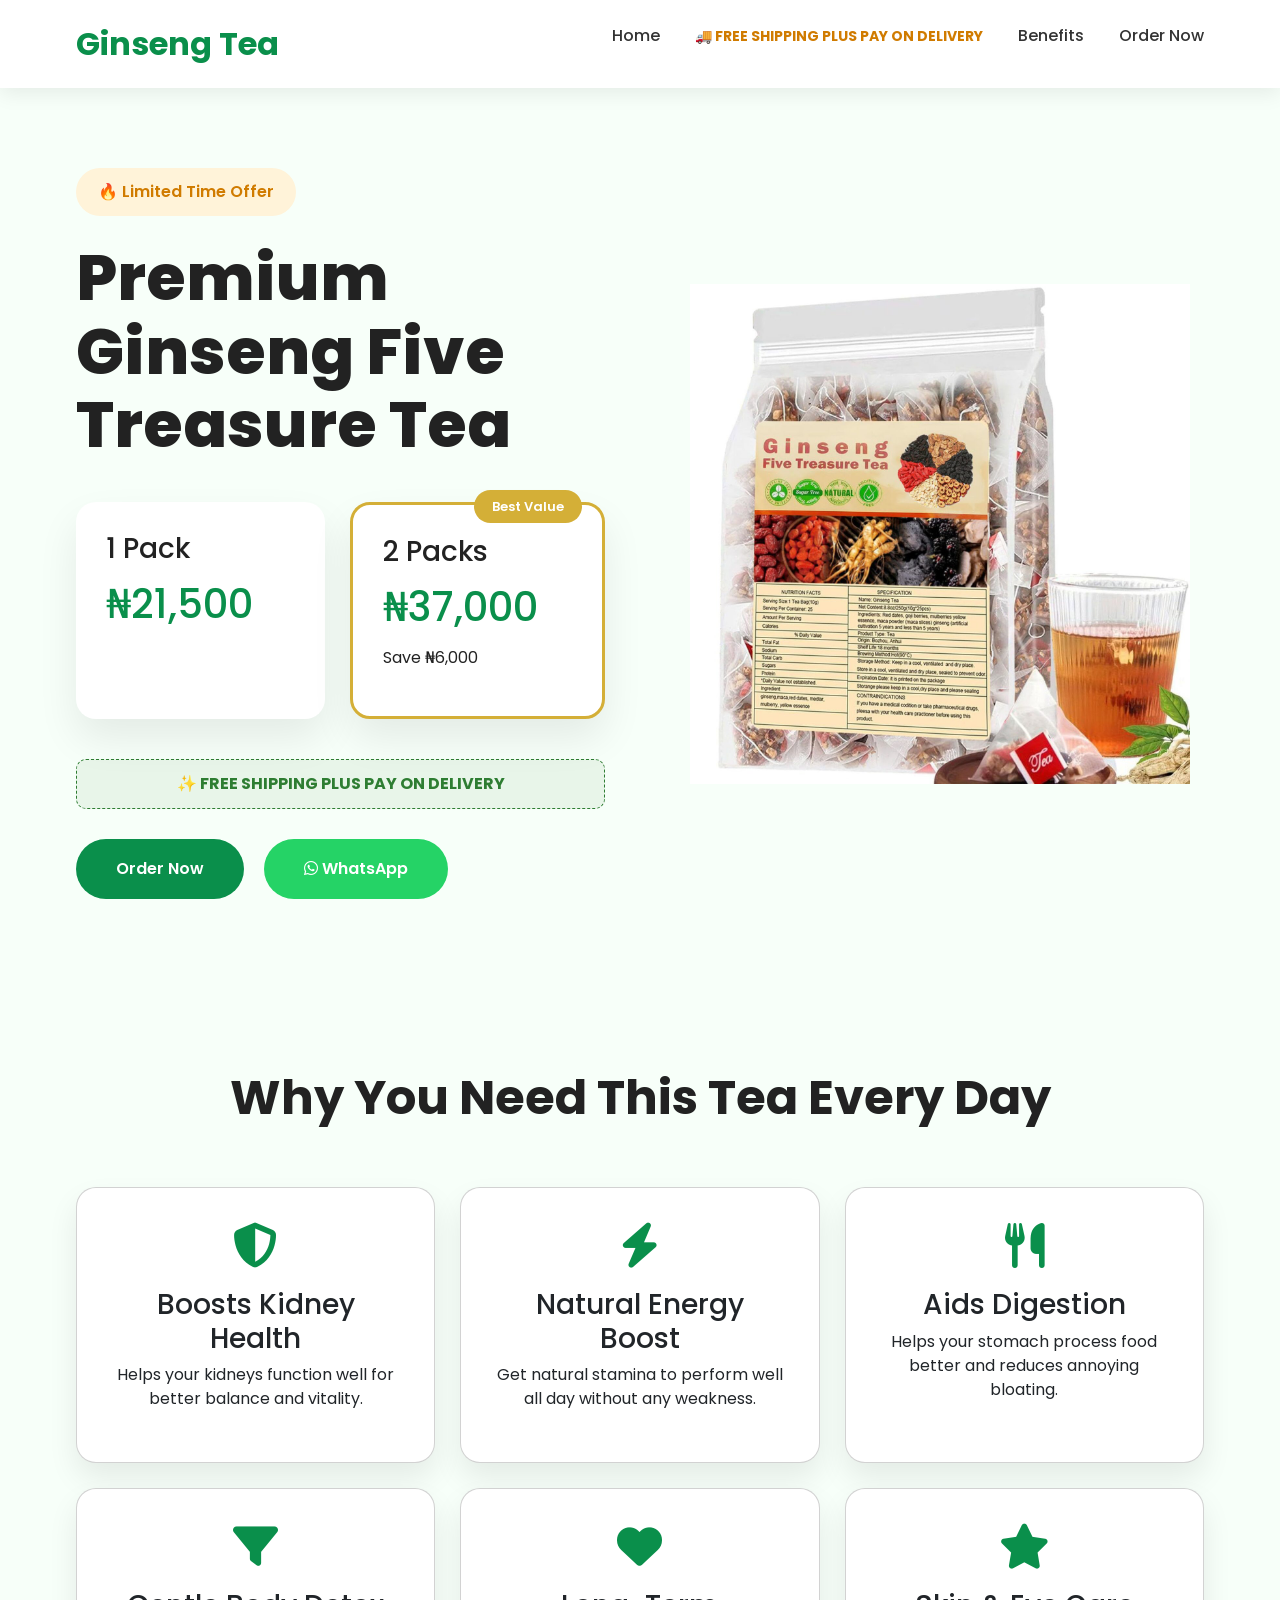
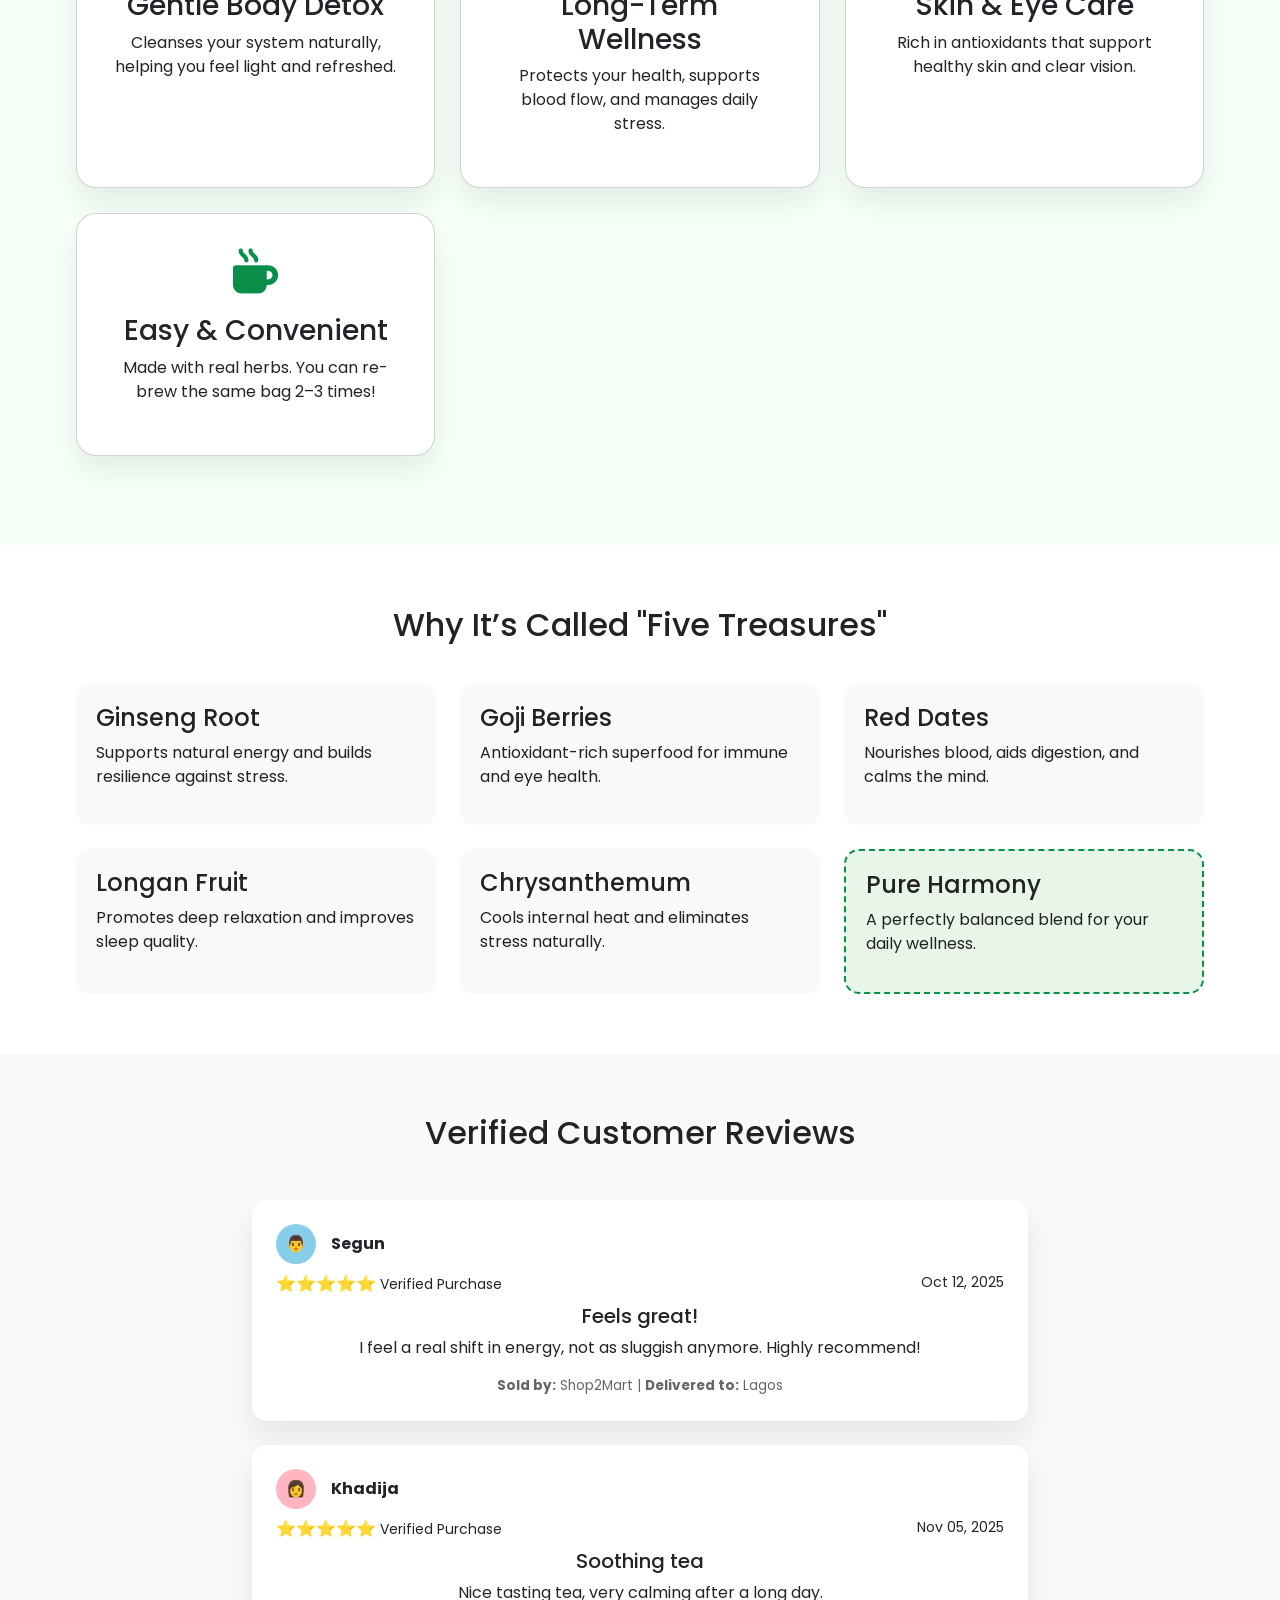
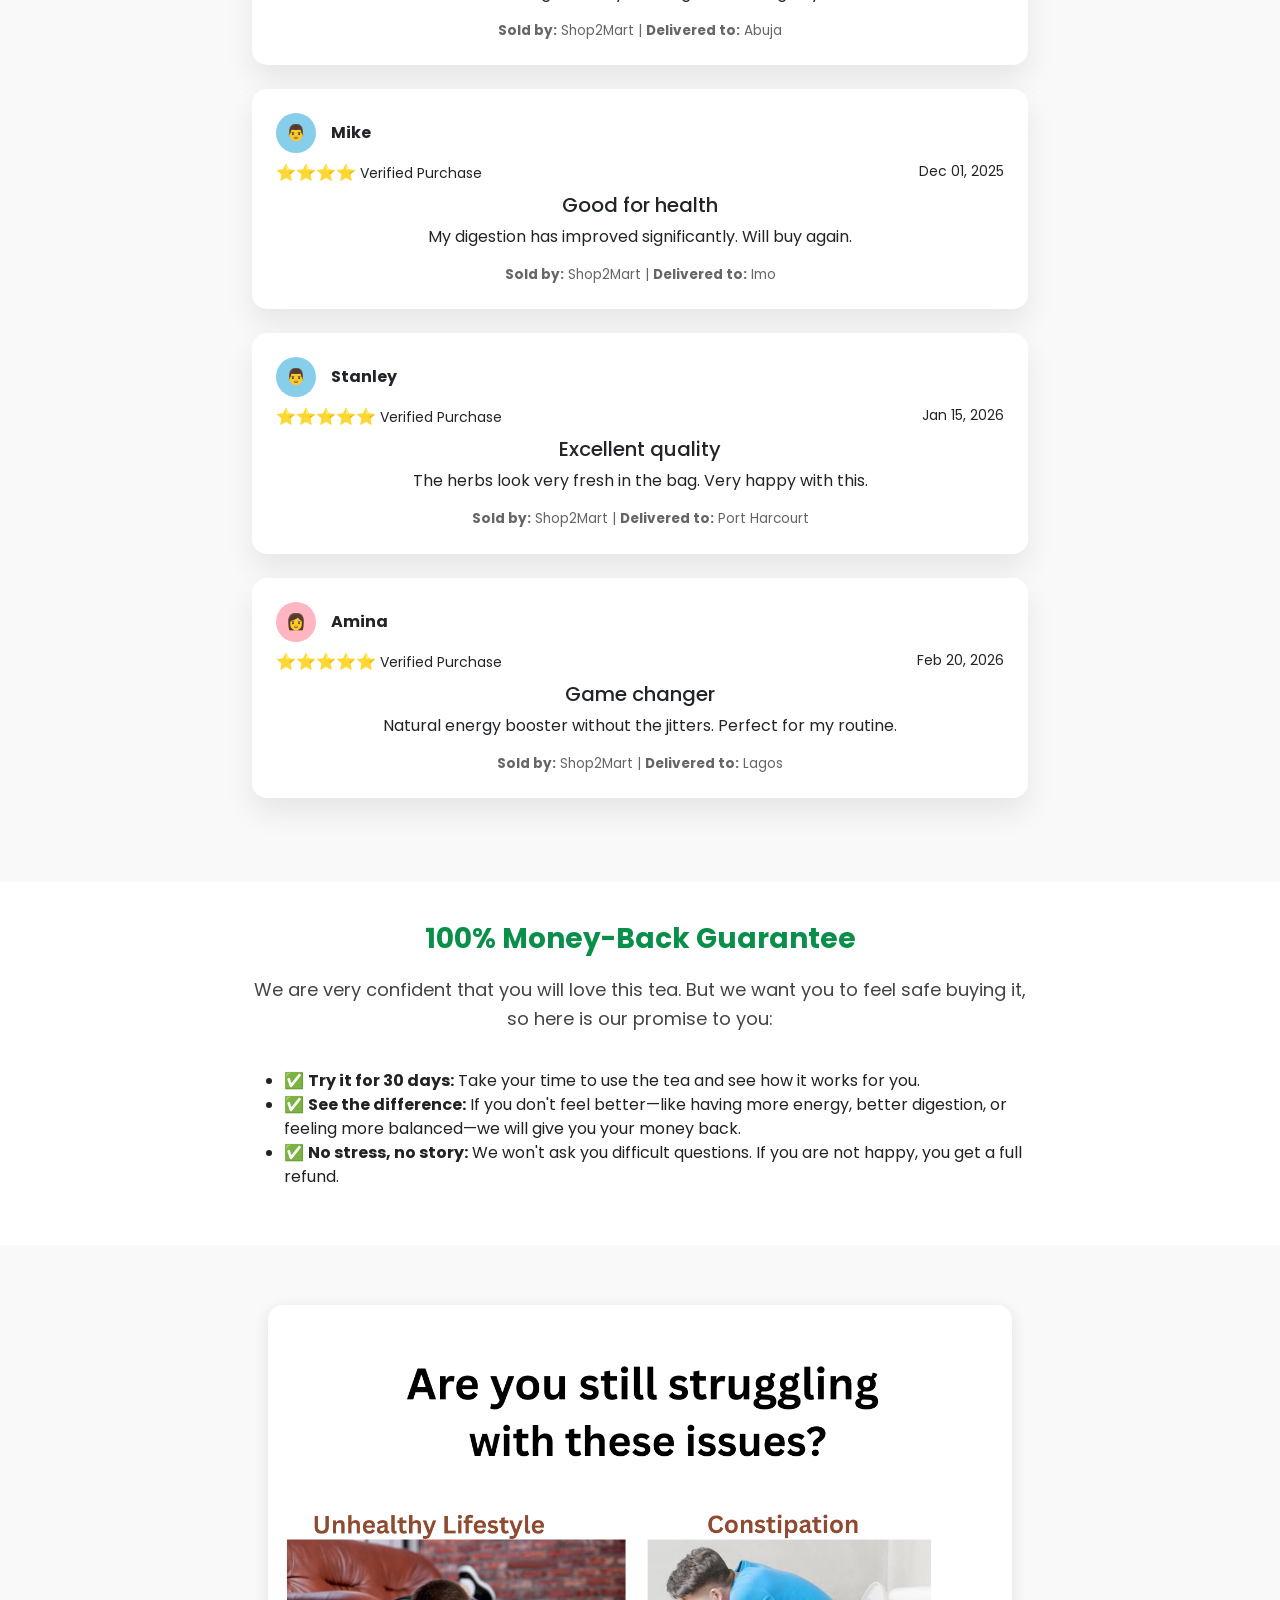
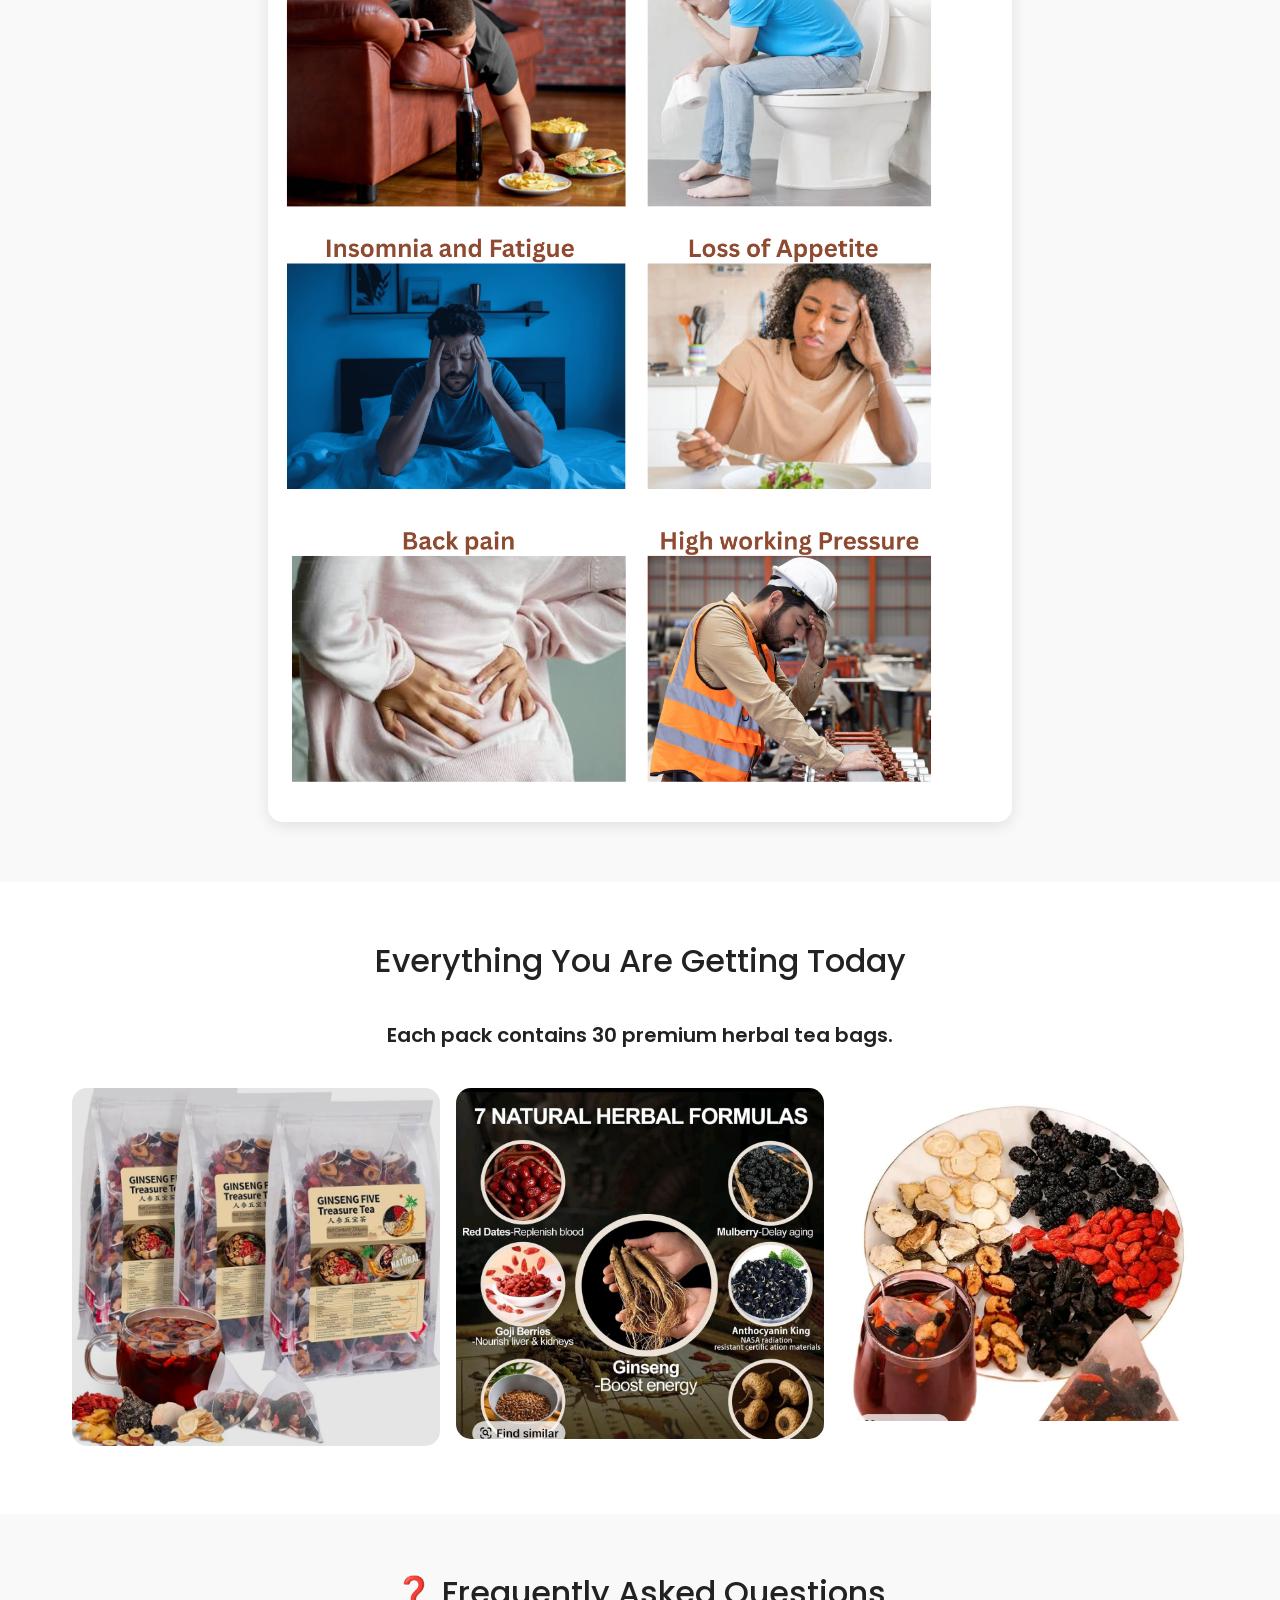
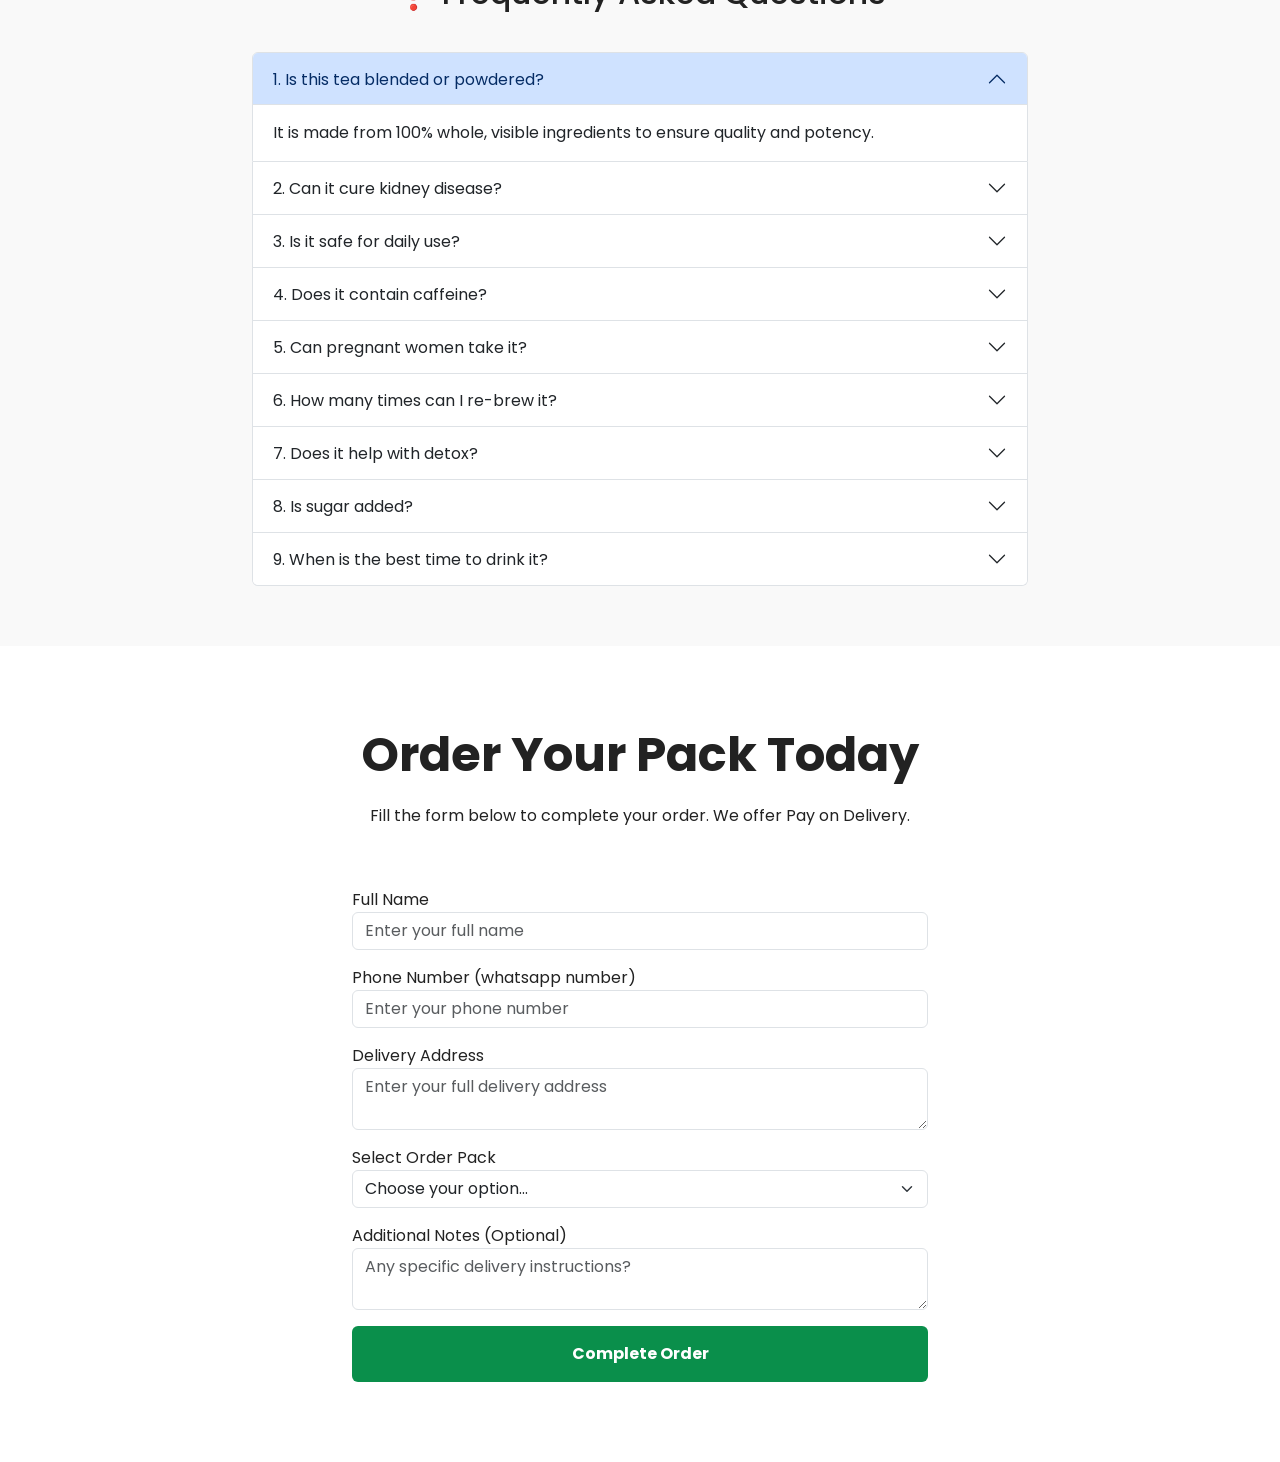
<file: index.html>
<!DOCTYPE html>
<html lang="en">
<head>
    <meta charset="UTF-8">
    <meta name="viewport" content="width=device-width, initial-scale=1.0">
    <title>Ginseng Five Treasure Tea | Daily Wellness</title>
    <link href="https://cdn.jsdelivr.net/npm/bootstrap@5.3.7/dist/css/bootstrap.min.css" rel="stylesheet">
    <link href="https://fonts.googleapis.com/css2?family=Poppins:wght@300;400;500;600;700;800&display=swap" rel="stylesheet">
    <link rel="stylesheet" href="https://cdnjs.cloudflare.com/ajax/libs/font-awesome/6.6.0/css/all.min.css">
    <link rel="stylesheet" href="css/style.css">
    <script src="https://cdn.jsdelivr.net/npm/bootstrap@5.3.7/dist/js/bootstrap.bundle.min.js"></script>

    <!-- Meta Pixel Code -->
    <script>
    !function(f,b,e,v,n,t,s)
    {if(f.fbq)return;n=f.fbq=function(){n.callMethod?
    n.callMethod.apply(n,arguments):n.queue.push(arguments)};
    if(!f._fbq)f._fbq=n;n.push=n;n.loaded=!0;n.version='2.0';
    n.queue=[];t=b.createElement(e);t.async=!0;
    t.src=v;s=b.getElementsByTagName(e)[0];
    s.parentNode.insertBefore(t,s)}(window, document,'script',
    'https://connect.facebook.net/en_US/fbevents.js');
    fbq('init', '4019494565021829');
    fbq('set', 'test_event_code', 'TEST53511');
    fbq('track', 'PageView');
    </script>
    <noscript><img height="1" width="1" style="display:none"
    src="https://www.facebook.com/tr?id=4019494565021829&ev=PageView&noscript=1"
    /></noscript>
    <!-- End Meta Pixel Code -->

    <!-- TikTok Pixel Code Start -->
    <script>
    !function (w, d, t) {
      w.TiktokAnalyticsObject=t;var ttq=w[t]=w[t]||[];ttq.methods=["page","track","identify","instances","debug","on","off","once","ready","alias","group","enableCookie","disableCookie","holdConsent","revokeConsent","grantConsent"],ttq.setAndDefer=function(t,e){t[e]=function(){t.push([e].concat(Array.prototype.slice.call(arguments,0)))}};for(var i=0;i<ttq.methods.length;i++)ttq.setAndDefer(ttq,ttq.methods[i]);ttq.instance=function(t){for(
    var e=ttq._i[t]||[],n=0;n<ttq.methods.length;n++)ttq.setAndDefer(e,ttq.methods[n]);return e},ttq.load=function(e,n){var r="https://analytics.tiktok.com/i18n/pixel/events.js",o=n&&n.partner;ttq._i=ttq._i||{},ttq._i[e]=[],ttq._i[e]._u=r,ttq._t=ttq._t||{},ttq._t[e]=+new Date,ttq._o=ttq._o||{},ttq._o[e]=n||{};n=document.createElement("script")
    ;n.type="text/javascript",n.async=!0,n.src=r+"?sdkid="+e+"&lib="+t;e=document.getElementsByTagName("script")[0];e.parentNode.insertBefore(n,e)};
      ttq.load('D9CLNFBC77U7PB56TC70');
      ttq.page();
    }(window, document, 'ttq');
    </script>
    <!-- TikTok Pixel Code End -->
</head>
<body>

<header>
    <div class="container">
        <nav>
            <a href="#" class="logo">Ginseng Tea</a>
            <ul>
                <li><a href="#">Home</a></li>
                <li class="shipping-nav-item">🚚 FREE SHIPPING PLUS PAY ON DELIVERY</li>
                <li><a href="#benefits">Benefits</a></li>
                <li><a href="#order">Order Now</a></li>
            </ul>
        </nav>
    </div>
</header>

<section class="hero">
    <div class="container">
        <div class="hero-grid">
            <div class="hero-content">
                <div class="offer">🔥 Limited Time Offer</div>
                <h1>Premium Ginseng Five Treasure Tea</h1>
                <div class="price-box">
                    <div class="pack"><h3>1 Pack</h3><h2>₦21,500</h2></div>
                    <div class="pack best"><span>Best Value</span><h3>2 Packs</h3><h2>₦37,000</h2><p>Save ₦6,000</p></div>
                </div>
                <div class="shipping-hero-banner">✨ FREE SHIPPING PLUS PAY ON DELIVERY</div>
                <div class="buttons">
                    <a href="#order">Order Now</a>
                    <a href="https://wa.me/2348067881639"><i class="fab fa-whatsapp"></i> WhatsApp</a>
                </div>
            </div>
            <div class="hero-image">
                <img src="images/ginseng.png" alt="Ginseng Tea">
            </div>
        </div>
    </div>
</section>

<section id="benefits" class="benefits">
    <div class="container">
        <div class="section-title"><h2>Why You Need This Tea Every Day</h2></div>
        <div class="benefit-grid">
            <div class="card"><i class="fas fa-shield-halved"></i><h3>Boosts Kidney Health</h3><p>Helps your kidneys function well for better balance and vitality.</p></div>
            <div class="card"><i class="fas fa-bolt"></i><h3>Natural Energy Boost</h3><p>Get natural stamina to perform well all day without any weakness.</p></div>
            <div class="card"><i class="fas fa-utensils"></i><h3>Aids Digestion</h3><p>Helps your stomach process food better and reduces annoying bloating.</p></div>
            <div class="card"><i class="fas fa-filter"></i><h3>Gentle Body Detox</h3><p>Cleanses your system naturally, helping you feel light and refreshed.</p></div>
            <div class="card"><i class="fas fa-heart"></i><h3>Long-Term Wellness</h3><p>Protects your health, supports blood flow, and manages daily stress.</p></div>
            <div class="card"><i class="fas fa-star"></i><h3>Skin & Eye Care</h3><p>Rich in antioxidants that support healthy skin and clear vision.</p></div>
            <div class="card"><i class="fas fa-mug-hot"></i><h3>Easy & Convenient</h3><p>Made with real herbs. You can re-brew the same bag 2–3 times!</p></div>
        </div>
    </div>
</section>

<section style="padding: 60px 0; background: #fff;">
    <div class="container">
        <h2 class="text-center" style="margin-bottom: 40px;">Why It’s Called "Five Treasures"</h2>
        <div class="row g-4">
            <div class="col-md-4"><div style="background: #f9f9f9; padding: 20px; border-radius: 15px; height: 100%;"><h4>Ginseng Root</h4><p>Supports natural energy and builds resilience against stress.</p></div></div>
            <div class="col-md-4"><div style="background: #f9f9f9; padding: 20px; border-radius: 15px; height: 100%;"><h4>Goji Berries</h4><p>Antioxidant-rich superfood for immune and eye health.</p></div></div>
            <div class="col-md-4"><div style="background: #f9f9f9; padding: 20px; border-radius: 15px; height: 100%;"><h4>Red Dates</h4><p>Nourishes blood, aids digestion, and calms the mind.</p></div></div>
            <div class="col-md-4"><div style="background: #f9f9f9; padding: 20px; border-radius: 15px; height: 100%;"><h4>Longan Fruit</h4><p>Promotes deep relaxation and improves sleep quality.</p></div></div>
            <div class="col-md-4"><div style="background: #f9f9f9; padding: 20px; border-radius: 15px; height: 100%;"><h4>Chrysanthemum</h4><p>Cools internal heat and eliminates stress naturally.</p></div></div>
            <div class="col-md-4"><div style="background: #e8f5e9; padding: 20px; border-radius: 15px; height: 100%; border: 2px dashed #0A8F4B;"><h4>Pure Harmony</h4><p>A perfectly balanced blend for your daily wellness.</p></div></div>
        </div>
    </div>
</section>

<section style="padding: 60px 0; background: #f9f9f9;">
    <div class="container" style="max-width: 800px;">
        <h2 class="text-center mb-5">Verified Customer Reviews</h2>
        <div class="card mb-4 p-4" style="border:none; border-radius: 15px;">
            <div class="d-flex align-items-center mb-2">
                <div style="width: 40px; height: 40px; background: #87CEEB; border-radius: 50%; display: flex; align-items: center; justify-content: center; margin-right: 15px; color: white; font-weight: bold;">👨</div>
                <strong>Segun</strong>
            </div>
            <div class="d-flex justify-content-between">
                <div><strong>⭐⭐⭐⭐⭐</strong> <small>Verified Purchase</small></div>
                <small>Oct 12, 2025</small>
            </div>
            <h5 class="mt-2">Feels great!</h5>
            <p>I feel a real shift in energy, not as sluggish anymore. Highly recommend!</p>
            <div style="font-size: 0.85rem; color: #666;"><strong>Sold by:</strong> Shop2Mart | <strong>Delivered to:</strong> Lagos</div>
        </div>
        <div class="card mb-4 p-4" style="border:none; border-radius: 15px;">
            <div class="d-flex align-items-center mb-2">
                <div style="width: 40px; height: 40px; background: #FFB6C1; border-radius: 50%; display: flex; align-items: center; justify-content: center; margin-right: 15px; color: white; font-weight: bold;">👩</div>
                <strong>Khadija</strong>
            </div>
            <div class="d-flex justify-content-between">
                <div><strong>⭐⭐⭐⭐⭐</strong> <small>Verified Purchase</small></div>
                <small>Nov 05, 2025</small>
            </div>
            <h5 class="mt-2">Soothing tea</h5>
            <p>Nice tasting tea, very calming after a long day.</p>
            <div style="font-size: 0.85rem; color: #666;"><strong>Sold by:</strong> Shop2Mart | <strong>Delivered to:</strong> Abuja</div>
        </div>
        <div class="card mb-4 p-4" style="border:none; border-radius: 15px;">
            <div class="d-flex align-items-center mb-2">
                <div style="width: 40px; height: 40px; background: #87CEEB; border-radius: 50%; display: flex; align-items: center; justify-content: center; margin-right: 15px; color: white; font-weight: bold;">👨</div>
                <strong>Mike</strong>
            </div>
            <div class="d-flex justify-content-between">
                <div><strong>⭐⭐⭐⭐</strong> <small>Verified Purchase</small></div>
                <small>Dec 01, 2025</small>
            </div>
            <h5 class="mt-2">Good for health</h5>
            <p>My digestion has improved significantly. Will buy again.</p>
            <div style="font-size: 0.85rem; color: #666;"><strong>Sold by:</strong> Shop2Mart | <strong>Delivered to:</strong> Imo</div>
        </div>
        <div class="card mb-4 p-4" style="border:none; border-radius: 15px;">
            <div class="d-flex align-items-center mb-2">
                <div style="width: 40px; height: 40px; background: #87CEEB; border-radius: 50%; display: flex; align-items: center; justify-content: center; margin-right: 15px; color: white; font-weight: bold;">👨</div>
                <strong>Stanley</strong>
            </div>
            <div class="d-flex justify-content-between">
                <div><strong>⭐⭐⭐⭐⭐</strong> <small>Verified Purchase</small></div>
                <small>Jan 15, 2026</small>
            </div>
            <h5 class="mt-2">Excellent quality</h5>
            <p>The herbs look very fresh in the bag. Very happy with this.</p>
            <div style="font-size: 0.85rem; color: #666;"><strong>Sold by:</strong> Shop2Mart | <strong>Delivered to:</strong> Port Harcourt</div>
        </div>
        <div class="card mb-4 p-4" style="border:none; border-radius: 15px;">
            <div class="d-flex align-items-center mb-2">
                <div style="width: 40px; height: 40px; background: #FFB6C1; border-radius: 50%; display: flex; align-items: center; justify-content: center; margin-right: 15px; color: white; font-weight: bold;">👩</div>
                <strong>Amina</strong>
            </div>
            <div class="d-flex justify-content-between">
                <div><strong>⭐⭐⭐⭐⭐</strong> <small>Verified Purchase</small></div>
                <small>Feb 20, 2026</small>
            </div>
            <h5 class="mt-2">Game changer</h5>
            <p>Natural energy booster without the jitters. Perfect for my routine.</p>
            <div style="font-size: 0.85rem; color: #666;"><strong>Sold by:</strong> Shop2Mart | <strong>Delivered to:</strong> Lagos</div>
        </div>
    </div>
</section>

<section class="guarantee-section" style="padding: 40px 0; text-align: center; background: #fff;">
    <div class="container" style="max-width: 800px;">
        <h3 style="color: #0A8F4B; font-weight: 700; margin-bottom: 20px;">100% Money-Back Guarantee</h3>
        <p style="font-size: 18px; color: #444; line-height: 1.6;">
            We are very confident that you will love this tea. But we want you to feel safe buying it, so here is our promise to you:
        </p>
        <ul style="text-align: left; display: inline-block; margin-top: 20px;">
            <li>✅ <strong>Try it for 30 days:</strong> Take your time to use the tea and see how it works for you.</li>
            <li>✅ <strong>See the difference:</strong> If you don't feel better—like having more energy, better digestion, or feeling more balanced—we will give you your money back.</li>
            <li>✅ <strong>No stress, no story:</strong> We won't ask you difficult questions. If you are not happy, you get a full refund.</li>
        </ul>
    </div>
</section> 

<section style="padding: 60px 0; background: #f9f9f9; text-align: center;">
    <div class="container">
        <div class="row justify-content-center">
            <div class="col-md-8">
                <img src="images/giseng6.png" alt="Struggling with issues" style="width:100%; border-radius:15px; box-shadow: 0 4px 15px rgba(0,0,0,0.1);">
            </div>
        </div>
    </div>
</section>

<section style="padding: 60px 0; background: #fff; text-align: center;">
    <div class="container">
        <h2 style="margin-bottom: 40px;">Everything You Are Getting Today</h2>
        <p style="font-size: 20px; font-weight: 600; margin-bottom: 30px;">Each pack contains 30 premium herbal tea bags.</p>
        <div class="row">
            <div class="col-md-4 p-2"><img src="images/ginseng3.png" alt="Tea Package 1" style="width:100%; border-radius:15px;"></div>
            <div class="col-md-4 p-2"><img src="images/giseng4.png" alt="Tea Package 2" style="width:100%; border-radius:15px;"></div>
            <div class="col-md-4 p-2"><img src="images/giseng5.png" alt="Tea Package 3" style="width:100%; border-radius:15px;"></div>
        </div>
    </div>
</section>

<section style="padding: 60px 0; background: #f9f9f9;">
    <div class="container" style="max-width: 800px;">
        <h2 class="text-center" style="margin-bottom: 40px;">❓ Frequently Asked Questions</h2>
        <div class="accordion" id="faqAccordion">
            <div class="accordion-item"><h2 class="accordion-header"><button class="accordion-button" type="button" data-bs-toggle="collapse" data-bs-target="#q1">1. Is this tea blended or powdered?</button></h2><div id="q1" class="accordion-collapse collapse show" data-bs-parent="#faqAccordion"><div class="accordion-body">It is made from 100% whole, visible ingredients to ensure quality and potency.</div></div></div>
            <div class="accordion-item"><h2 class="accordion-header"><button class="accordion-button collapsed" type="button" data-bs-toggle="collapse" data-bs-target="#q2">2. Can it cure kidney disease?</button></h2><div id="q2" class="accordion-collapse collapse" data-bs-parent="#faqAccordion"><div class="accordion-body">This tea is a natural wellness supplement to support healthy kidney function. It is not a cure for medical conditions. Please consult your doctor for medical concerns.</div></div></div>
            <div class="accordion-item"><h2 class="accordion-header"><button class="accordion-button collapsed" type="button" data-bs-toggle="collapse" data-bs-target="#q3">3. Is it safe for daily use?</button></h2><div id="q3" class="accordion-collapse collapse" data-bs-parent="#faqAccordion"><div class="accordion-body">Yes, it is formulated with natural herbs and is safe for daily consumption as part of a healthy routine.</div></div></div>
            <div class="accordion-item"><h2 class="accordion-header"><button class="accordion-button collapsed" type="button" data-bs-toggle="collapse" data-bs-target="#q4">4. Does it contain caffeine?</button></h2><div id="q4" class="accordion-collapse collapse" data-bs-parent="#faqAccordion"><div class="accordion-body">No, this is a 100% natural herbal blend and contains zero caffeine.</div></div></div>
            <div class="accordion-item"><h2 class="accordion-header"><button class="accordion-button collapsed" type="button" data-bs-toggle="collapse" data-bs-target="#q5">5. Can pregnant women take it?</button></h2><div id="q5" class="accordion-collapse collapse" data-bs-parent="#faqAccordion"><div class="accordion-body">Please consult your healthcare professional before use if you are pregnant or nursing.</div></div></div>
            <div class="accordion-item"><h2 class="accordion-header"><button class="accordion-button collapsed" type="button" data-bs-toggle="collapse" data-bs-target="#q6">6. How many times can I re-brew it?</button></h2><div id="q6" class="accordion-collapse collapse" data-bs-parent="#faqAccordion"><div class="accordion-body">You can comfortably re-brew the same tea bag 2–3 times per serving.</div></div></div>
            <div class="accordion-item"><h2 class="accordion-header"><button class="accordion-button collapsed" type="button" data-bs-toggle="collapse" data-bs-target="#q7">7. Does it help with detox?</button></h2><div id="q7" class="accordion-collapse collapse" data-bs-parent="#faqAccordion"><div class="accordion-body">Yes, the herbs in this blend support natural body detox pathways and help you feel refreshed.</div></div></div>
            <div class="accordion-item"><h2 class="accordion-header"><button class="accordion-button collapsed" type="button" data-bs-toggle="collapse" data-bs-target="#q8">8. Is sugar added?</button></h2><div id="q8" class="accordion-collapse collapse" data-bs-parent="#faqAccordion"><div class="accordion-body">No sugar or artificial sweeteners are added. It has a natural, mild, and pleasant taste.</div></div></div>
            <div class="accordion-item"><h2 class="accordion-header"><button class="accordion-button collapsed" type="button" data-bs-toggle="collapse" data-bs-target="#q9">9. When is the best time to drink it?</button></h2><div id="q9" class="accordion-collapse collapse" data-bs-parent="#faqAccordion"><div class="accordion-body">The best time to enjoy it is in the morning or afternoon.</div></div></div>
        </div>
    </div>
</section>

<section id="order" class="order-section" style="padding: 80px 0; background: #fff;">
    <div class="container" style="max-width: 600px;">
        <div class="section-title text-center">
            <h2 style="margin-bottom: 20px;">Order Your Pack Today</h2>
            <p>Fill the form below to complete your order. We offer Pay on Delivery.</p>
        </div>
        
        <form id="orderForm" action="https://api.web3forms.com/submit" method="POST">
            <input type="hidden" name="access_key" value="7264bb7e-6a35-4176-93c0-fab304210602">
            <input type="hidden" name="redirect" value="https://www.shop2mart.online/success.html"> 

            <div class="mb-3">
                <label>Full Name</label>
                <input type="text" name="name" class="form-control" placeholder="Enter your full name" required>
            </div>
            
            <div class="mb-3">
                <label>Phone Number (whatsapp number)</label>
                <input type="text" name="phone" class="form-control" placeholder="Enter your phone number" required>
            </div>

            <div class="mb-3">
                <label>Delivery Address</label>
                <textarea name="address" class="form-control" rows="2" placeholder="Enter your full delivery address" required></textarea>
            </div>

            <div class="mb-3">
                <label>Select Order Pack</label>
                <select id="order_pack" name="order_pack" class="form-select" required>
                    <option value="" disabled selected>Choose your option...</option>
                    <option value="1 Pack - ₦21,500">1 Pack - ₦21,500</option>
                    <option value="2 Packs - ₦37,000 (Best Value)">2 Packs - ₦37,000 (Best Value)</option>
                </select>
            </div>

            <div class="mb-3">
                <label>Additional Notes (Optional)</label>
                <textarea name="message" class="form-control" rows="2" placeholder="Any specific delivery instructions?"></textarea>
            </div>

            <input type="checkbox" name="botcheck" class="hidden" style="display: none;">
            <button type="submit" class="btn btn-primary w-100 p-3" style="background-color: #0A8F4B; border: none; font-weight: 700;">Complete Order</button>
        </form>
    </div>
</section>
<script>
document.getElementById("orderForm").addEventListener("submit", function (e) {
    // 1. Stop the form from submitting immediately
    e.preventDefault();

    // 2. Capture data
    const name = document.querySelector('input[name="name"]').value;
    const phone = document.querySelector('input[name="phone"]').value;
    const selectedPack = document.getElementById("order_pack").value;
    
    let price = selectedPack.includes("2 Packs") ? 37000 : 21500;
    let quantity = selectedPack.includes("2 Packs") ? 2 : 1;

    // Clean phone number to E.164 format (+234...)
    let cleanedPhone = phone.replace(/[^0-9]/g, '');
    if (cleanedPhone.startsWith('0')) {
        cleanedPhone = '+234' + cleanedPhone.substring(1);
    } else if (!cleanedPhone.startsWith('+')) {
        cleanedPhone = '+' + cleanedPhone;
    }

    // 3. TikTok Advanced Matching & Tracking
    if (typeof ttq !== 'undefined') {
        ttq.identify({
            "phone_number": cleanedPhone
        });
        ttq.track('InitiateCheckout', {
            "contents": [{
                "content_id": "ginseng-five-treasure-tea",
                "content_type": "product",
                "content_name": "Ginseng Five Treasure Tea",
                "quantity": parseInt(quantity),
                "price": parseFloat(price)
            }],
            "value": parseFloat(price),
            "currency": "NGN"
        });
    }

    // 4. Meta Pixel Tracking
    if (typeof fbq !== 'undefined') {
        fbq('track', 'InitiateCheckout', {
            value: parseFloat(price),
            currency: 'NGN',
            content_name: 'Ginseng Five Treasure Tea',
            content_type: 'product',
            content_ids: ['ginseng-five-treasure-tea'],
            num_items: parseInt(quantity)
        });
    }

    // 5. Submit the form after a short delay
    setTimeout(() => {
        e.target.submit();
    }, 500);
});
</script>
</body>
</html>
</file>
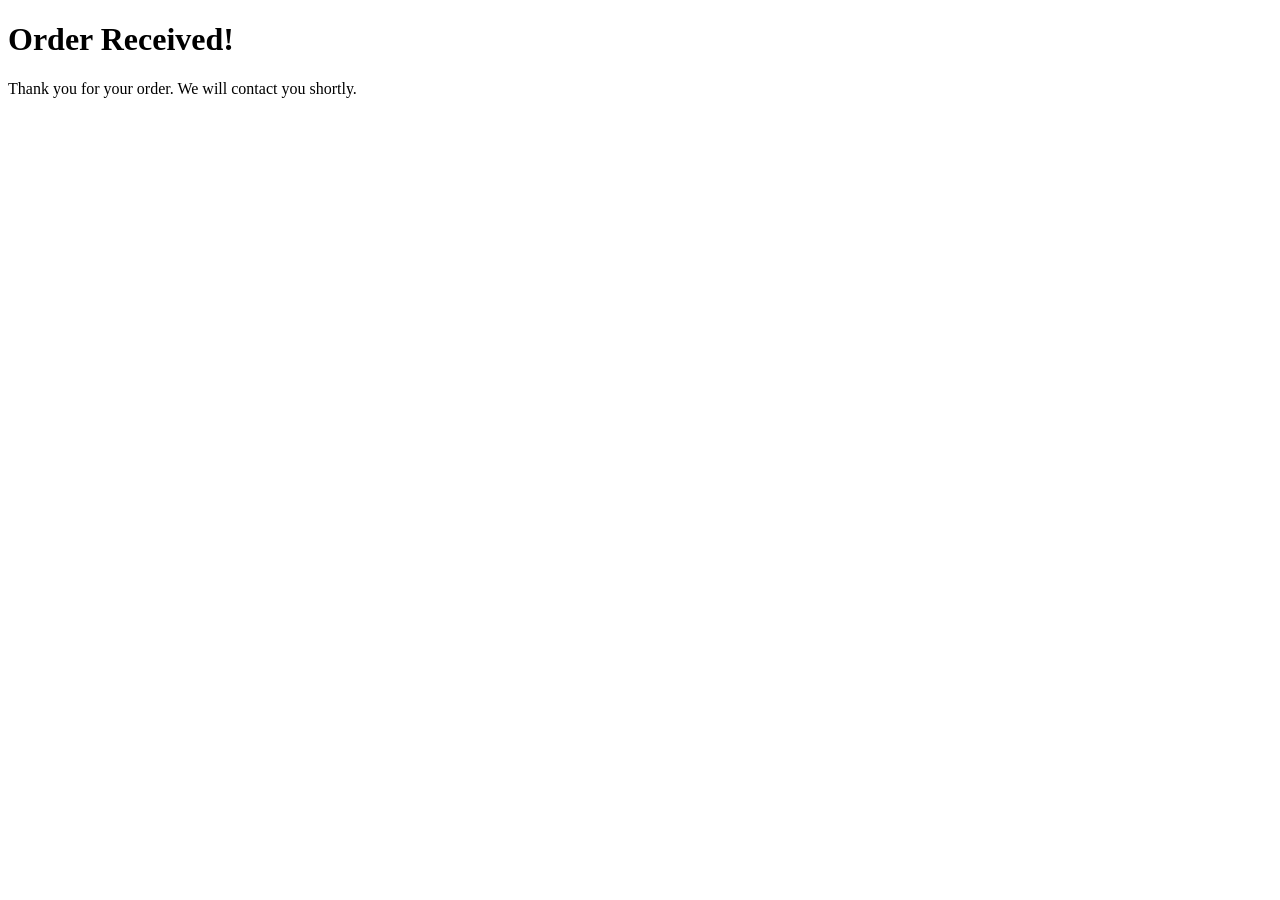
<file: success.html>
<!DOCTYPE html>
<html lang="en">
<head>
    <meta charset="UTF-8">
    <title>Order Successful</title>

    <!-- Meta Pixel Code -->
    <script>
    !function(f,b,e,v,n,t,s)
    {if(f.fbq)return;n=f.fbq=function(){n.callMethod?
    n.callMethod.apply(n,arguments):n.queue.push(arguments)};
    if(!f._fbq)f._fbq=n;n.push=n;n.loaded=!0;n.version='2.0';
    n.queue=[];t=b.createElement(e);t.async=!0;
    t.src=v;s=b.getElementsByTagName(e)[0];
    s.parentNode.insertBefore(t,s)}(window, document,'script',
    'https://connect.facebook.net/en_US/fbevents.js');
    fbq('init', '4019494565021829');
    fbq('set', 'test_event_code', 'TEST53511');
    fbq('track', 'PageView');
    fbq('track', 'Purchase', {
        value: 0, currency: 'NGN', content_name: 'Ginseng Five Treasure Tea',
        content_type: 'product', content_ids: ['ginseng-five-treasure-tea']
    });
    </script>
    <noscript><img height="1" width="1" style="display:none"
    src="https://www.facebook.com/tr?id=4019494565021829&ev=PageView&noscript=1"
    /></noscript>
    <!-- End Meta Pixel Code -->

    <!-- TikTok Pixel Base Code -->
    <script>
    !function (w, d, t) {
      w.TiktokAnalyticsObject=t;var ttq=w[t]=w[t]||[];ttq.methods=["page","track","identify","instances","debug","on","off","once","ready","alias","group","enableCookie","disableCookie","holdConsent","revokeConsent","grantConsent"];ttq.setAndDefer=function(t,e){t[e]=function(){t.push([e].concat(Array.prototype.slice.call(arguments,0)))}};for(var i=0;i<ttq.methods.length;i++)ttq.setAndDefer(ttq,ttq.methods[i]);ttq.instance=function(t){for(
      var e=ttq._i[t]||[],n=0;n<ttq.methods.length;n++)ttq.setAndDefer(e,ttq.methods[n]);return e},ttq.load=function(e,n){var r="https://analytics.tiktok.com/i18n/pixel/events.js",o=n&&n.partner;ttq._i=ttq._i||{},ttq._i[e]=[],ttq._i[e]._u=r,ttq._t=ttq._t||{},ttq._t[e]=+new Date,ttq._o=ttq._o||{},ttq._o[e]=n||{};n=document.createElement("script")
      ;n.type="text/javascript",n.async=!0,n.src=r+"?sdkid="+e+"&lib="+t;e=document.getElementsByTagName("script")[0];e.parentNode.insertBefore(n,e)};
      ttq.load('D9CLNFBC77U7PB56TC70');
      ttq.page();
    }(window, document, 'ttq');
    </script>
    
    <!-- Optimized Track the Purchase event -->
    <script>
        window.onload = function() {
            setTimeout(function() {
                // TikTok Purchase Tracking
                if (typeof ttq !== 'undefined') {
                    ttq.track('CompletePayment', {
                        content_name: 'Ginseng Five Treasure Tea',
                        content_type: 'product',
                        content_id: 'ginseng-five-treasure-tea',
                        currency: 'NGN',
                        value: 0,
                        quantity: 1
                    });
                    console.log("TikTok CompletePayment event fired!");
                }
            }, 500);
        };
    </script>
</head>
<body>
    <h1>Order Received!</h1>
    <p>Thank you for your order. We will contact you shortly.</p>
</body>
</html>
</file>
<file: css/style.css>
/* ===========================
GREENLIFE CSS
=========================== */

* {
    margin: 0;
    padding: 0;
    box-sizing: border-box;
}

html {
    scroll-behavior: smooth;
}

body {
    font-family: 'Poppins', sans-serif;
    background: #f7fff9;
    color: #222;
    overflow-x: hidden;
    width: 100%;
}

img {
    max-width: 100%;
    height: auto;
    display: block;
}

.container {
    width: 90%;
    max-width: 1200px;
    margin: auto;
}

a {
    text-decoration: none;
}

/* ===========================
HEADER
=========================== */

header {
    background: #fff;
    position: sticky;
    top: 0;
    z-index: 1000;
    box-shadow: 0 5px 20px rgba(0,0,0,.08);
}

nav {
    display: flex;
    justify-content: space-between;
    align-items: center;
    padding: 20px 0;
}

.logo {
    font-size: 2rem;
    font-weight: 700;
    color: #0A8F4B;
}

nav ul {
    display: flex;
    align-items: center;
    gap: 35px;
    list-style: none;
}

nav ul li a {
    font-weight: 500;
    color: #333;
    transition: .3s;
}

nav ul li a:hover {
    color: #0A8F4B;
}

.nav-btn {
    background: #0A8F4B;
    color: #fff !important;
    padding: 14px 28px;
    border-radius: 40px;
}

.shipping-nav-item {
    color: #d07b00;
    font-weight: 700;
    font-size: 14px;
}

/* ===========================
HERO
=========================== */

.hero {
    padding: 80px 0;
}

.hero-grid {
    display: grid;
    grid-template-columns: 1fr 1fr;
    align-items: center;
    gap: 70px;
}

.offer {
    display: inline-block;
    background: #fff3d9;
    color: #d07b00;
    padding: 12px 22px;
    border-radius: 30px;
    font-weight: 600;
    margin-bottom: 25px;
}

.hero h1 {
    font-size: 4rem;
    font-weight: 800;
    line-height: 1.15;
    margin-bottom: 20px;
}

.price-box {
    display: flex;
    gap: 25px;
    margin: 40px 0;
    flex-wrap: wrap;
}

.pack {
    background: #fff;
    padding: 30px;
    border-radius: 20px;
    box-shadow: 0 20px 40px rgba(0,0,0,.08);
    flex: 1;
    min-width: 220px;
}

.pack h2 {
    font-size: 2.5rem;
    color: #0A8F4B;
    margin: 15px 0;
}

.best {
    border: 3px solid #D4AF37;
    position: relative;
}

.best span {
    position: absolute;
    top: -15px;
    right: 20px;
    background: #D4AF37;
    color: #fff;
    padding: 7px 18px;
    border-radius: 30px;
    font-size: 13px;
    font-weight: 600;
}

.shipping-hero-banner {
    background: #e8f5e9;
    color: #2e7d32;
    padding: 12px;
    border-radius: 10px;
    margin: 15px 0;
    font-weight: 700;
    text-align: center;
    border: 1px dashed #2e7d32;
}

.buttons {
    display: flex;
    gap: 20px;
    margin-top: 30px;
    flex-wrap: wrap;
}

.buttons a:first-child {
    background: #0A8F4B;
    color: #fff;
    padding: 18px 40px;
    border-radius: 40px;
    font-weight: 600;
}

.buttons a:last-child {
    background: #25D366;
    color: #fff;
    padding: 18px 40px;
    border-radius: 40px;
    font-weight: 600;
}

.hero-image {
    display: flex;
    justify-content: center;
}

.hero-image img {
    max-width: 500px;
    width: 100%;
    animation: float 4s ease-in-out infinite;
}

@keyframes float {
    0% { transform: translateY(0); }
    50% { transform: translateY(-18px); }
    100% { transform: translateY(0); }
}

/* ===========================
BENEFITS
=========================== */

.benefits {
    padding: 90px 0;
}

.section-title {
    text-align: center;
    margin-bottom: 60px;
}

.section-title h2 {
    font-size: 3rem;
    font-weight: 700;
}

.benefit-grid {
    display: grid;
    grid-template-columns: repeat(3, 1fr);
    gap: 25px;
}

.card {
    background: #fff;
    padding: 35px;
    border-radius: 20px;
    text-align: center;
    box-shadow: 0 15px 30px rgba(0,0,0,.08);
    transition: .4s;
}

.card:hover {
    transform: translateY(-10px);
}

.card i {
    font-size: 45px;
    color: #0A8F4B;
    margin-bottom: 20px;
}

/* ===========================
REVIEWS & GUARANTEE
=========================== */

#reviews .card {
    border: none;
    height: 100%;
}

.guarantee-section {
    padding: 40px 0;
    text-align: center;
    background: #fff;
}

/* ===========================
RESPONSIVE LAYOUTS
=========================== */

@media(max-width: 992px) {
    .hero-grid { 
        grid-template-columns: 1fr; 
        text-align: center; 
    }
    .hero-image { 
        order: -1; 
        margin-bottom: 40px; 
    }
    .benefit-grid { 
        grid-template-columns: repeat(2, 1fr); 
    }
    nav { 
        flex-direction: column; 
        gap: 15px; 
    }
}

@media(max-width: 768px) {
    .hero {
        padding: 40px 0;
    }
    .hero h1 { 
        font-size: 2.6rem; 
    }
    .benefit-grid { 
        grid-template-columns: 1fr; 
    }
    
    /* Updated to keep navigation visible */
    nav { 
        flex-direction: column; 
        text-align: center; 
        gap: 10px; 
    }
    nav ul { 
        gap: 15px; 
        font-size: 13px; 
        flex-wrap: wrap; 
        justify-content: center;
    }
    
    .price-box {
        flex-direction: column;
        gap: 15px;
    }
    .pack {
        width: 100%;
        min-width: 100%;
    }
    .buttons {
        flex-direction: column;
        gap: 12px;
    }
    .buttons a:first-child, 
    .buttons a:last-child {
        width: 100%;
        text-align: center;
        padding: 16px 20px;
    }
    .section-title h2 {
        font-size: 2.2rem;
    }
}

@media(max-width: 480px) {
    .container {
        width: 92%;
    }
    .hero h1 {
        font-size: 2rem;
    }
    .offer {
        font-size: 14px;
        padding: 10px 18px;
    }
    .pack h2 {
        font-size: 2rem;
    }
    .hero-image img {
        max-width: 100%;
    }
    .card {
        padding: 25px 15px;
    }
}
</file>
